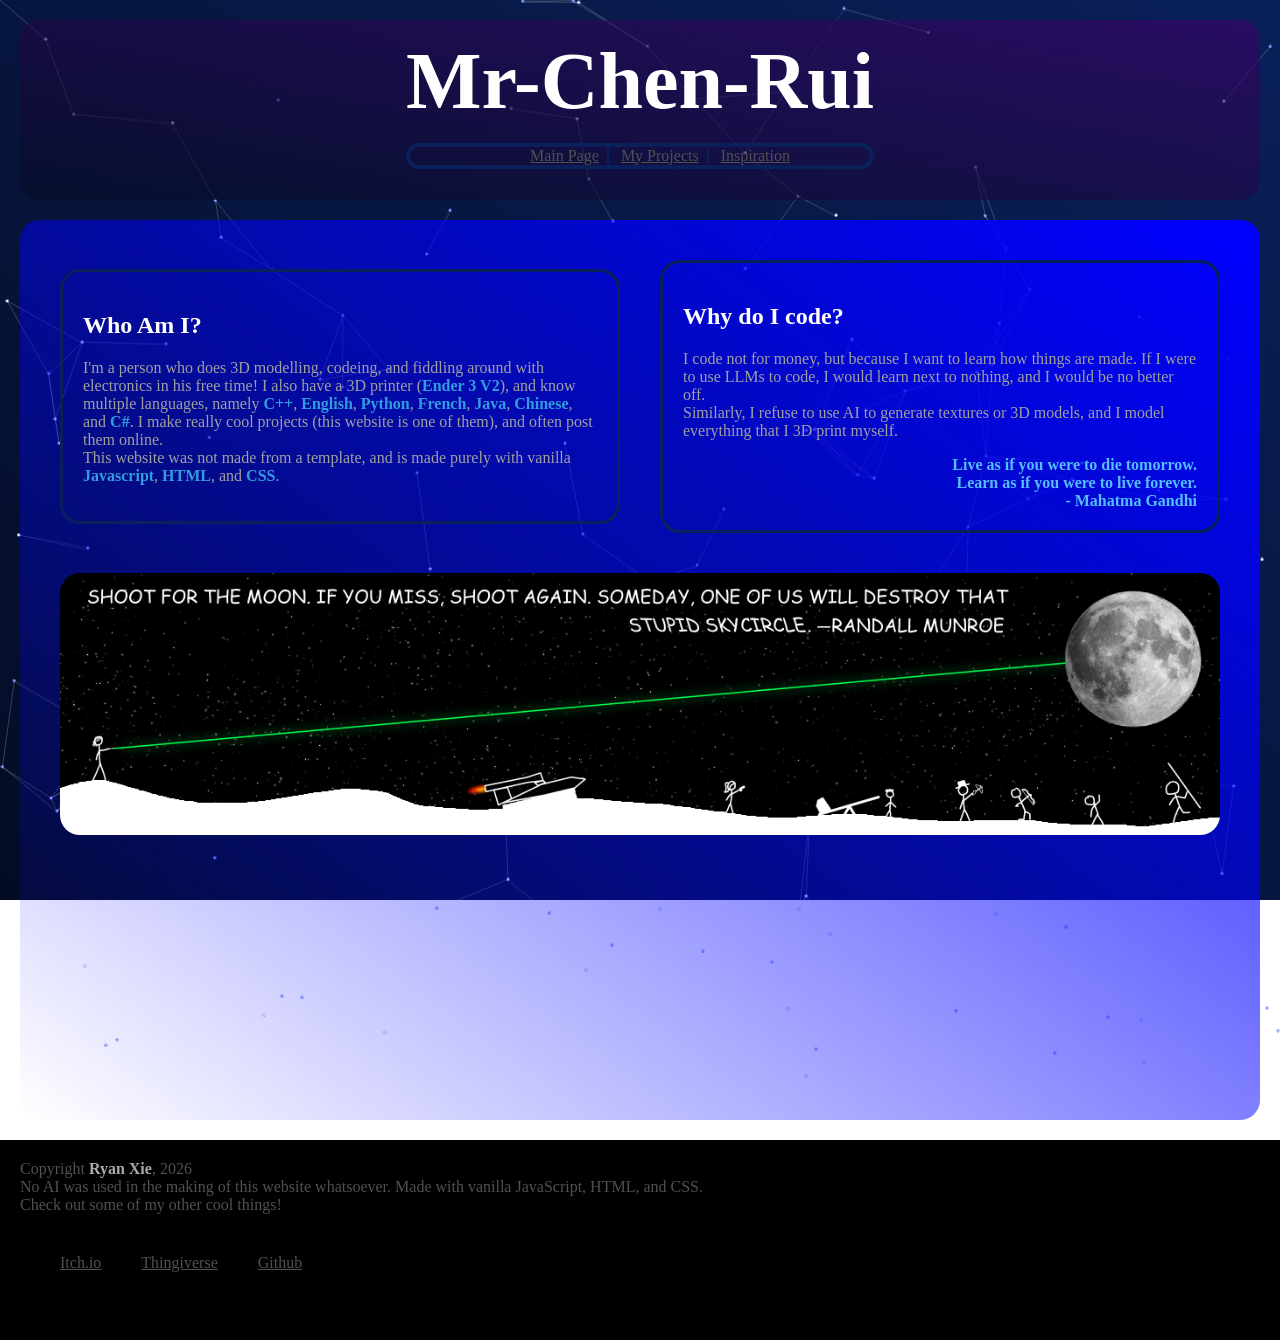
<file: index.html>
<!DOCTYPE html>
<html>
    <head>
        <link rel="stylesheet" href="style.css">
        <title>Mr-Chen-Rui</title>

    </head>

    <header>
        <div class="center">
            <div>
                <h1>
                    Mr-Chen-Rui
                </h1>
                <nav>
                    <ul>
                        <li><a href="index.html">Main Page</a></li>
                        <li><a href="projects.html">My Projects</a></li>
                        <li><a href="inspiration.html">Inspiration</a></li>
                    </ul>
                </nav>
            </div>
        </div>
    </header>

    <main>
        <div class="HboxCenter">
            <div class="panel">
                <h2>
                    Who Am I?
                </h2>
                <p>
                    I'm a person who does 3D modelling, codeing, and fiddling around with electronics in his free time! 
                    I also have a 3D printer (<b>Ender 3 V2</b>), and know multiple languages, namely 
                    <b>C++</b>, <b>English</b>, <b>Python</b>, <b>French</b>, <b>Java</b>, <b>Chinese</b>, and <b>C#</b>.
                    I make really cool projects (this website is one of them), and often post them online.
                    <br>
                    This website was not made from a template, and is made purely with vanilla <b>Javascript</b>, <b>HTML</b>, and <b>CSS</b>.
                </p>
            </div>
            <div class="panel">
                <h2>
                    Why do I code?
                </h2>
                <p>
                    I code not for money, but because I want to learn how things are made.
                    If I were to use LLMs to code, I would learn next to nothing, and I would be no better off.
                    <br>
                    Similarly, I refuse to use AI to generate textures or 3D models, and I model everything that I 
                    3D print myself.
                    <br>
                </p>
                <b class="quote">Live as if you were to die tomorrow. <br> 
                    Learn as if you were to live forever. <br>
                    - Mahatma Gandhi
                </b>
            </div>
        </div>

        <img src="Assets/munroe.png" alt="Shoot for the moon. If you miss, shoot again. Keep shooting, and someday one of us will destroy that stupid skycircle." id="image">

    </main>
    
    <footer>
        <div>
            Copyright <b>Ryan Xie</b>, 2026
            <br>
            No AI was used in the making of this website whatsoever. Made with vanilla JavaScript, HTML, and CSS. 
            <br>
            Check out some of my other cool things!
            <div class="Hbox">
                <div>
                    <a href="https://mrchenrui.itch.io/">Itch.io</a>
                </div>
                <div>
                    <a href="https://www.thingiverse.com/mr-chen-rui/designs">Thingiverse</a>
                </div>
                <div>
                    <a href="https://github.com/mr-chen-rui">Github</a>
                </div>
            </div>
        </div>
    </footer>

    <canvas id="stars">
    </canvas>

    <head>
        <script src="main.js"></script>
    </head>
</html>
</file>
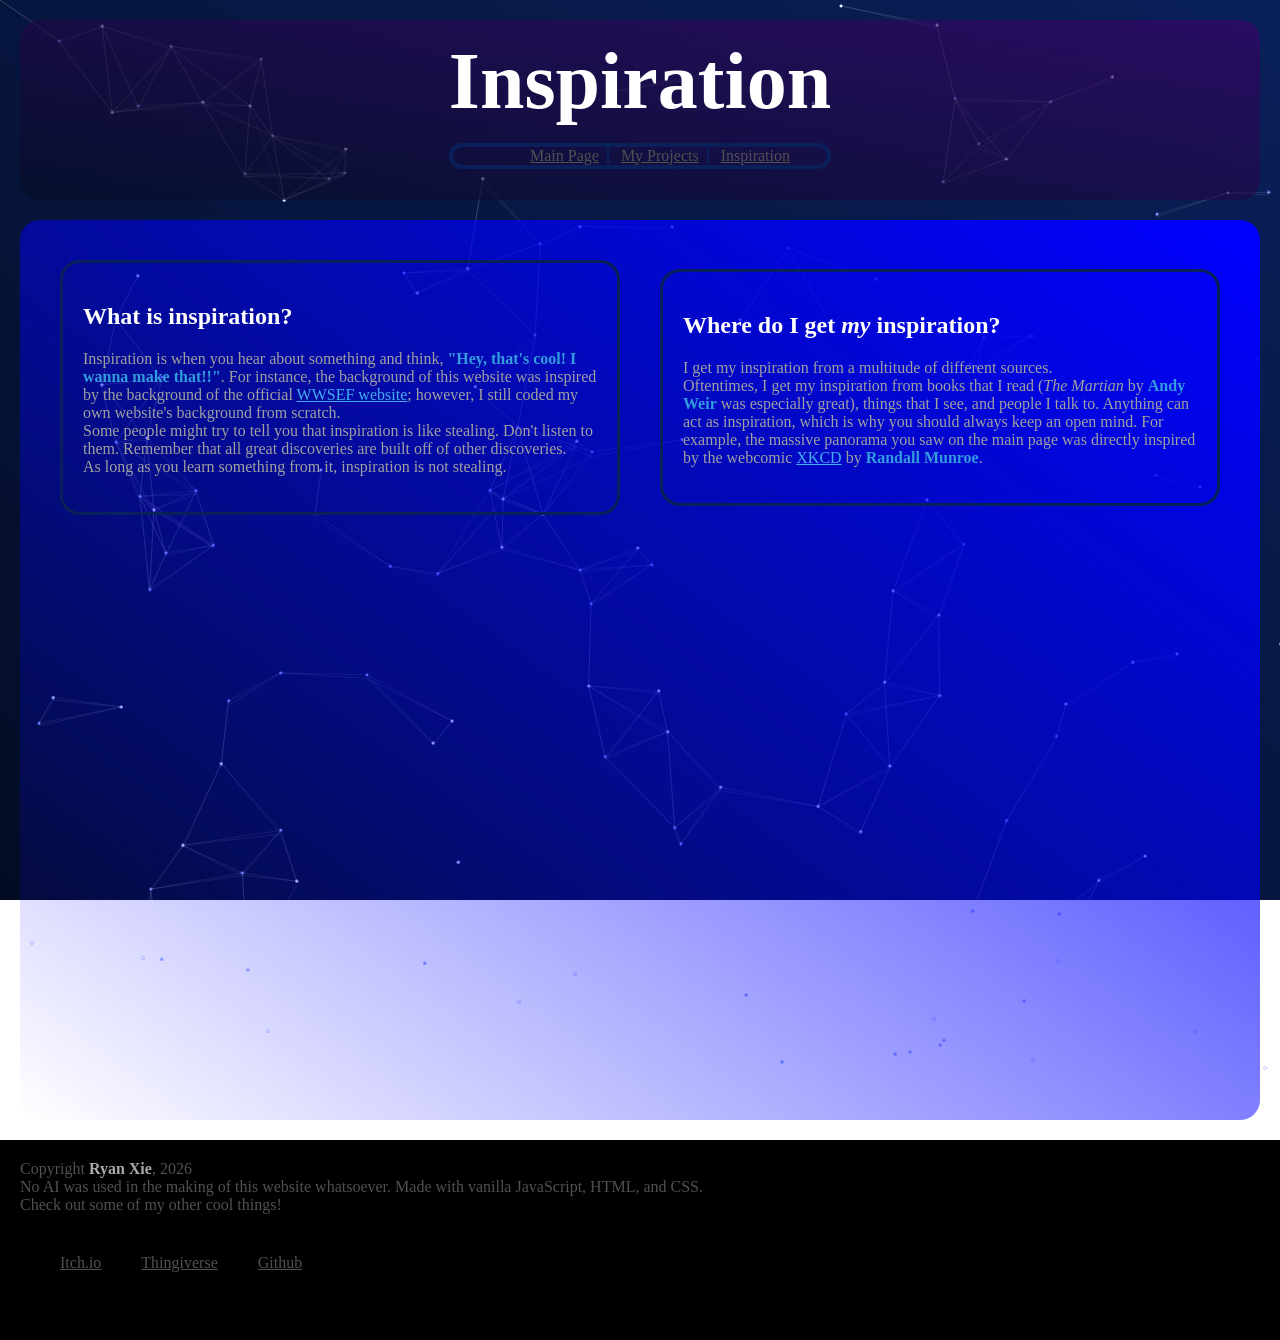
<file: inspiration.html>
<!DOCTYPE html>
<html>
    <head>
        <link rel="stylesheet" href="style.css">
        <title>Mr-Chen-Rui</title>

    </head>

    <header>
        <div class="center">
            <div>
                <h1>
                    Inspiration
                </h1>
                <nav>
                    <ul>
                        <li><a href="index.html">Main Page</a></li>
                        <li><a href="projects.html">My Projects</a></li>
                        <li><a href="inspiration.html">Inspiration</a></li>
                    </ul>
                </nav>
            </div>
        </div>
    </header>

    <main>
        <div class="HboxCenter">
            <div class="panel">
                <h2>
                    What is inspiration?
                </h2>
                <p>
                    Inspiration is when you hear about something and think, <b>"Hey, that's cool! I wanna make that!!"</b>. For instance, the background of this website was 
                    inspired by the background of the official <a href="https://wwsef.ca/">WWSEF website</a>; however, I still coded my own website's background from scratch.
                    <br>
                    Some people might try to tell you that inspiration is like stealing. Don't listen to them. Remember that all great discoveries are built off of other discoveries.
                    <br>
                    As long as you learn something from it, inspiration is not stealing.
                </p>
            </div>
            <div class="panel">
                <h2>
                    Where do I get <i>my</i> inspiration?
                </h2>
                <p>
                    I get my inspiration from a multitude of different sources.
                    <br>
                    Oftentimes, I get my inspiration from books that I read (<i>The Martian</i> by <b>Andy Weir</b> was especially great), things that I see, and people I talk to.
                    Anything can act as inspiration, which is why you should always keep an open mind. For example, the massive panorama you saw on the main page was
                    directly inspired by the webcomic <a href="https://xkcd.com">XKCD</a> by <b>Randall Munroe</b>.
                </p>
            </div>
        </div>

        

    </main>
    
    <footer>
        <div>
            Copyright <b>Ryan Xie</b>, 2026
            <br>
            No AI was used in the making of this website whatsoever. Made with vanilla JavaScript, HTML, and CSS. 
            <br>
            Check out some of my other cool things!
            <div class="Hbox">
                <div>
                    <a href="https://mrchenrui.itch.io/">Itch.io</a>
                </div>
                <div>
                    <a href="https://www.thingiverse.com/mr-chen-rui/designs">Thingiverse</a>
                </div>
                <div>
                    <a href="https://github.com/mr-chen-rui">Github</a>
                </div>
            </div>
        </div>
    </footer>

    <canvas id="stars">
    </canvas>

    <head>
        <script src="main.js"></script>
    </head>
</html>
</file>
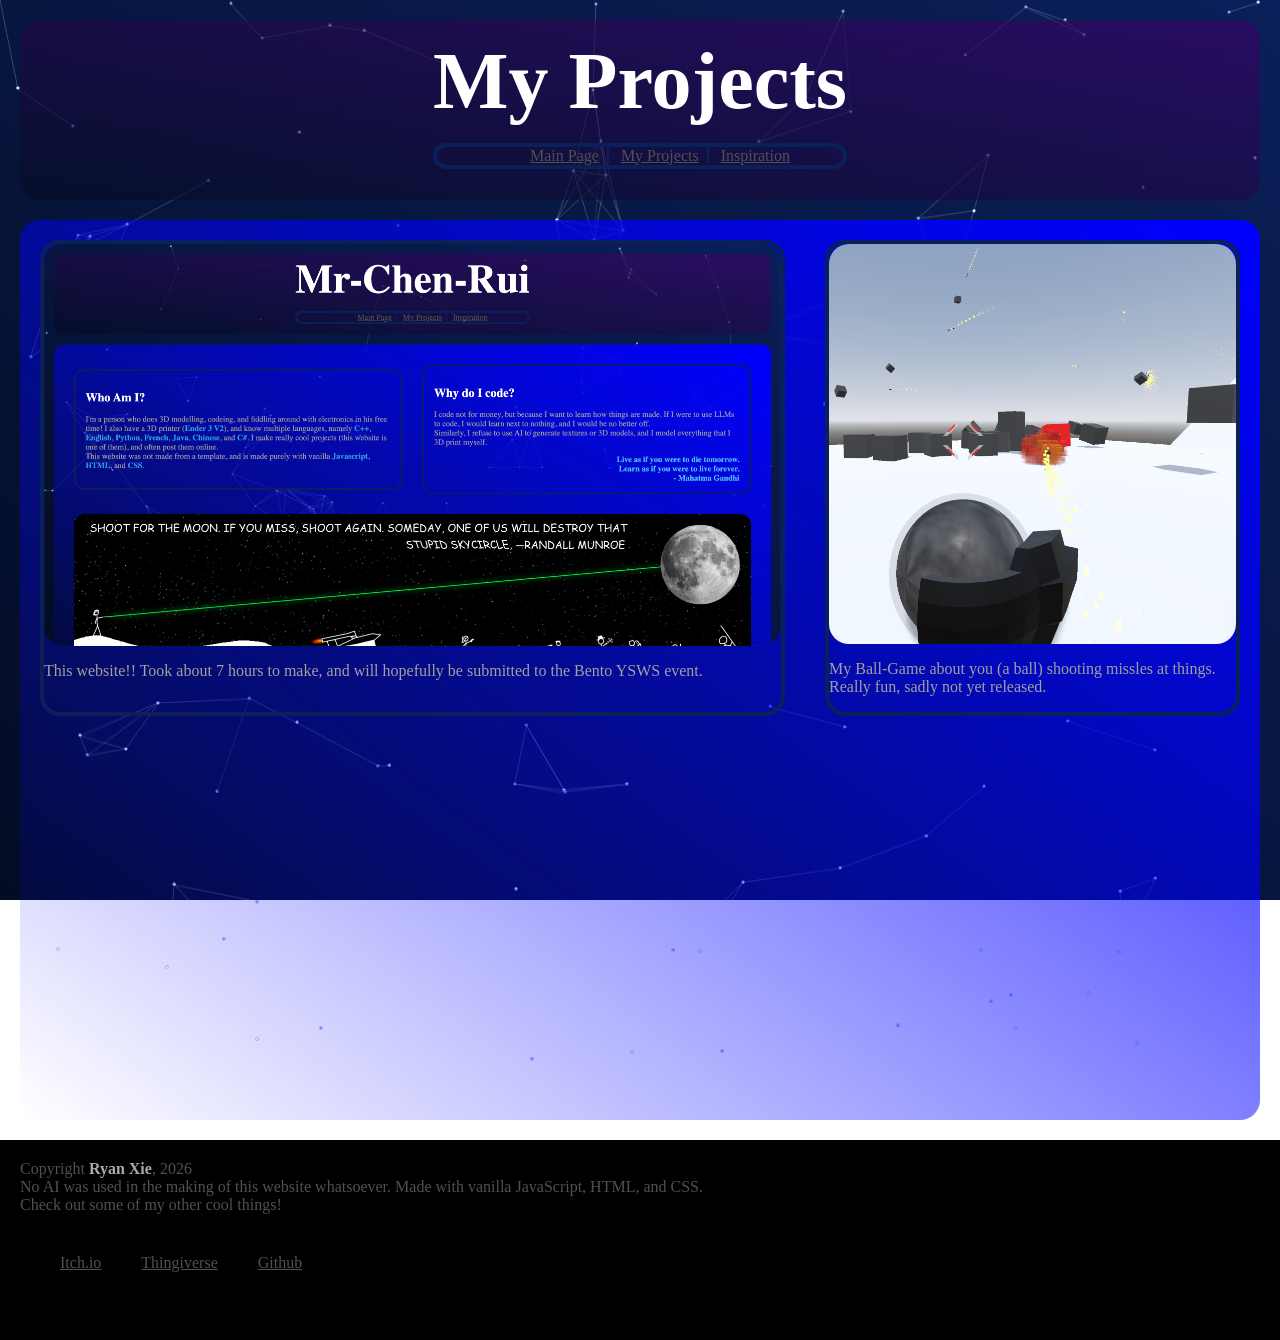
<file: projects.html>
<!DOCTYPE html>
<html>
    <head>
        <link rel="stylesheet" href="style.css">
        <title>Mr-Chen-Rui</title>

    </head>

    <header>
        <div class="center">
            <div>
                <h1>
                    My Projects
                </h1>
                <nav>
                    <ul>
                        <li><a href="index.html">Main Page</a></li>
                        <li><a href="projects.html">My Projects</a></li>
                        <li><a href="inspiration.html">Inspiration</a></li>
                    </ul>
                </nav>
            </div>
        </div>
    </header>

    <main>
        <div class="gridContainer">
            <div>
                <img src="Assets/website.png">
                <p>
                    This website!! Took about 7 hours to make, and will hopefully be submitted to the Bento YSWS event.
                </p>
            </div>
            <div>
                <img src="Assets/rigidbodyball.png">
                <p>
                    My Ball-Game about you (a ball) shooting missles at things. Really fun, sadly not yet released.
                </p>
            </div>
            

        </div>
    </main>
    
    <footer>
        <div>
            Copyright <b>Ryan Xie</b>, 2026
            <br>
            No AI was used in the making of this website whatsoever. Made with vanilla JavaScript, HTML, and CSS. 
            <br>
            Check out some of my other cool things!
            <div class="Hbox">
                <div>
                    <a href="https://mrchenrui.itch.io/">Itch.io</a>
                </div>
                <div>
                    <a href="https://www.thingiverse.com/mr-chen-rui/designs">Thingiverse</a>
                </div>
                <div>
                    <a href="https://github.com/mr-chen-rui">Github</a>
                </div>
            </div>
        </div>
    </footer>

    <canvas id="stars">
    </canvas>

    <head>
        <script src="main.js"></script>
    </head>
</html>
</file>
<file: style.css>
body{
    height: 100%;
    margin:0;
}

html{
    color:white;
    background-image: linear-gradient(to bottom left, #0a205a, #040c24);
    background-size: cover;
    background-attachment: fixed;
    height: 100%;
}

#stars{
    margin:0;
    padding: 0;
    position:absolute;
    top:0;
    left:0;
    background-color: transparent;
    z-index: -10;
}

#image{
    margin: 40px;
    margin-top: 0px;
    margin-bottom: 0px;
    border-radius: 20px;
    width: calc(100% - 80px);
}

header{
    margin:20px;
    border-radius: 20px;

    height: 20%;
    background-image: linear-gradient(to top right, #040c2499, #3d006999); /* Extra 99 at the end makes it 60% transparent */
    
    text-align: center;
}

nav ul{
    list-style-type: none;
    border: 4px solid #0a205a;
    border-radius: 20px;
}

nav ul li{
    display: inline;
    border-right: 2px solid #0a205a;
    padding-left: 8px;
    padding-right: 8px;
}

nav ul li:last-child{
    border-right: none;
}

nav ul li a{
    color: #505050;
}
nav ul li a:hover{
    color: #A0A0A0;
}

.center{
    display: flex;
    height: 100%;
    justify-content: center;
    align-items: center;

}

.gridContainer{
    display:flex;
    width: 100%;
}

.gridContainer div{
    margin:20px;
    width: calc(50%-40px);
    display: flex;
    flex-direction: column;
    border-radius: 20px;
    border: 4px solid #0a205a;
}

.gridContainer div img{
    width: 100%;
    border-radius: 20px;
}

.HboxCenter{
    display: flex;
    padding: 20px;
    flex-direction: row;
    align-items: center;
    justify-content: center;
}

.panel{
    flex: 1;
    border: #0a205a solid 3px;
    border-radius: 20px;
    margin: 20px;
    padding: 20px;
}

.center h1{
    font-size: 500%;
    padding: 0;
    margin:0;
}

main{
    margin:20px;
    border-radius: 20px;

    min-height:100%;
    background-image: linear-gradient(to top right,transparent ,blue);
}

p{
    color: #A0A0A0;
}

p b{
    color: #339cde;
}

p a{
    color: #44ADEF;
}
p a:hover{
    color: #55BEFF;
}

.quote{
    display: flex;
    text-align: right;
    color: #55BEFF;
    float: right;
}

footer{
    bottom:0;
    height:200px;
    background:black;
    
}

footer div{
    padding: 20px;
    color: #505050;
}

footer div b{
    color: #AAAAAA;
}

.Hbox{
    display: flex;
    flex-direction: row;
    align-items: center;
    justify-content: start;
}

.Hbox a{
    color: #505050;
}

.Hbox a:hover{
    color:#A0A0A0;
}
/*
Color Palette:
White
#FFFFFF

Blues (light to dark)
#339cde
#3A4C7A
#0A205A
#040C24

Dark Purple
#3D0069

*/
</file>
